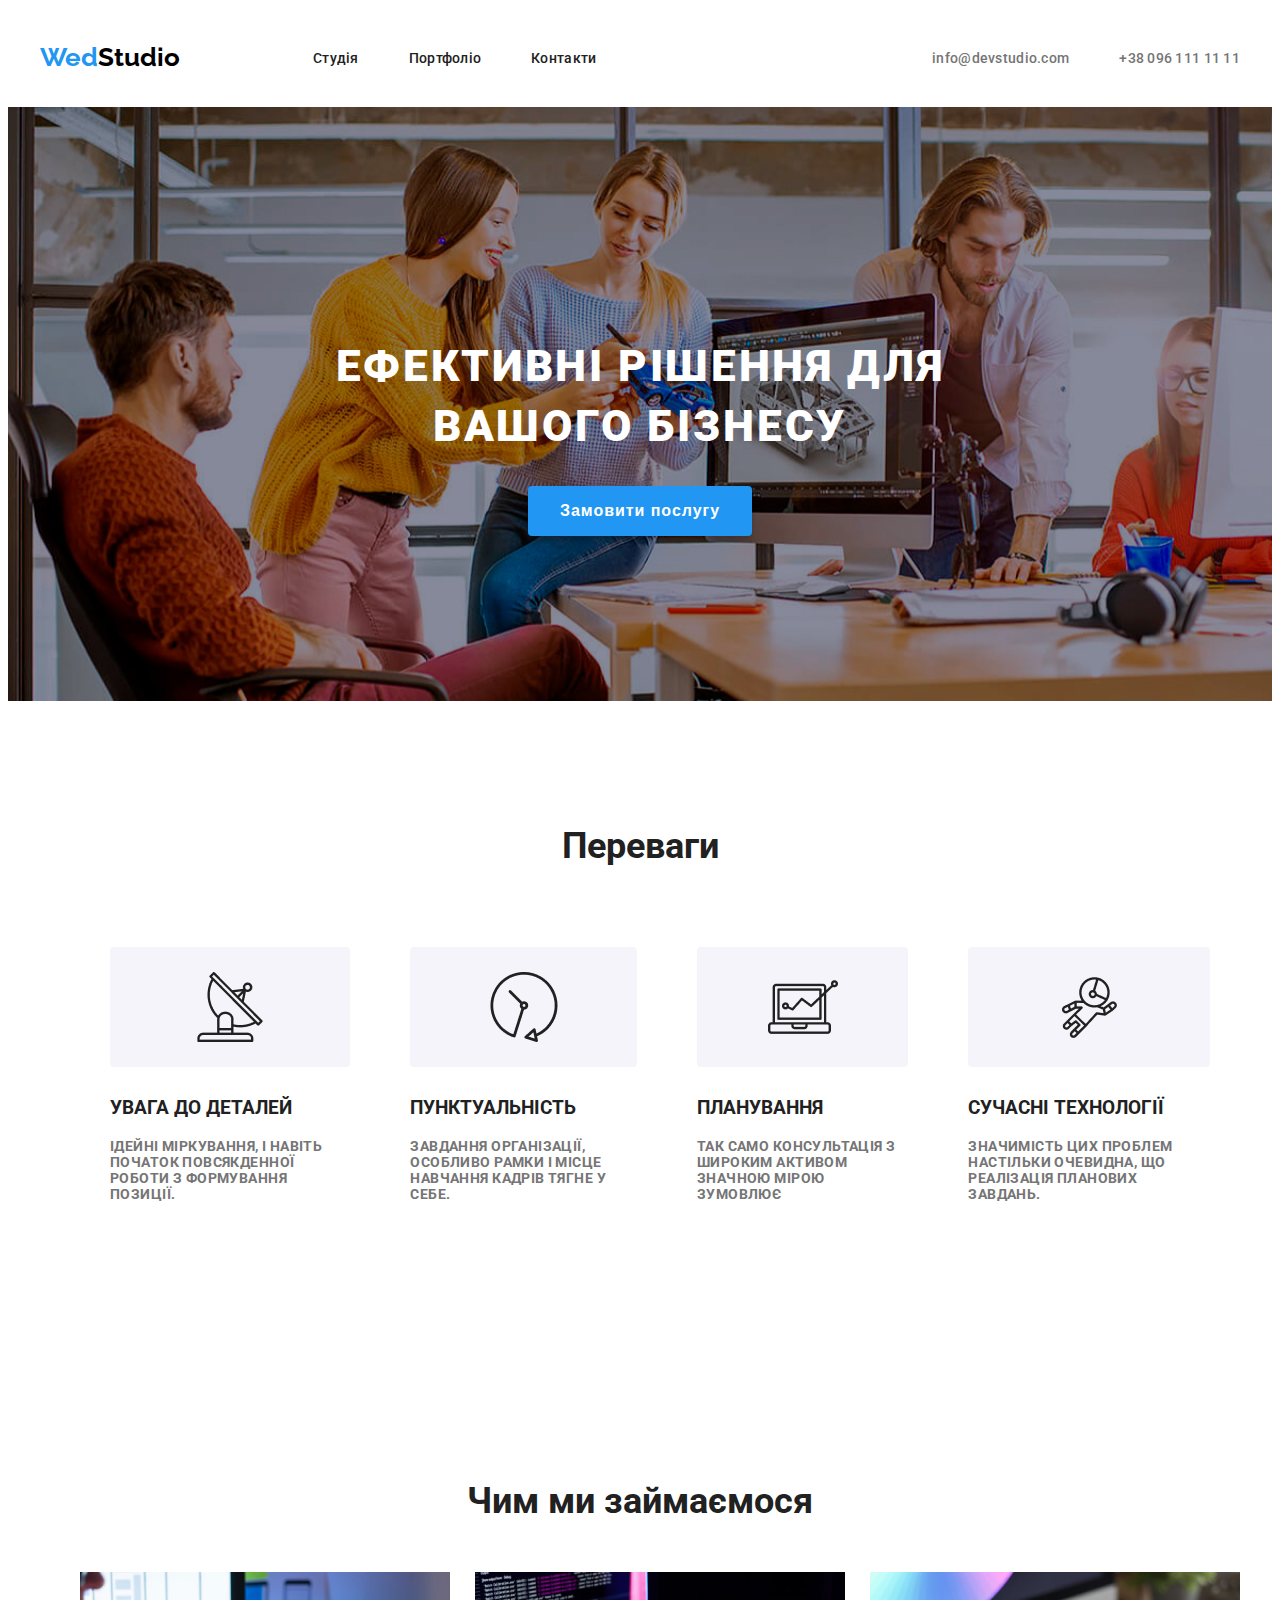
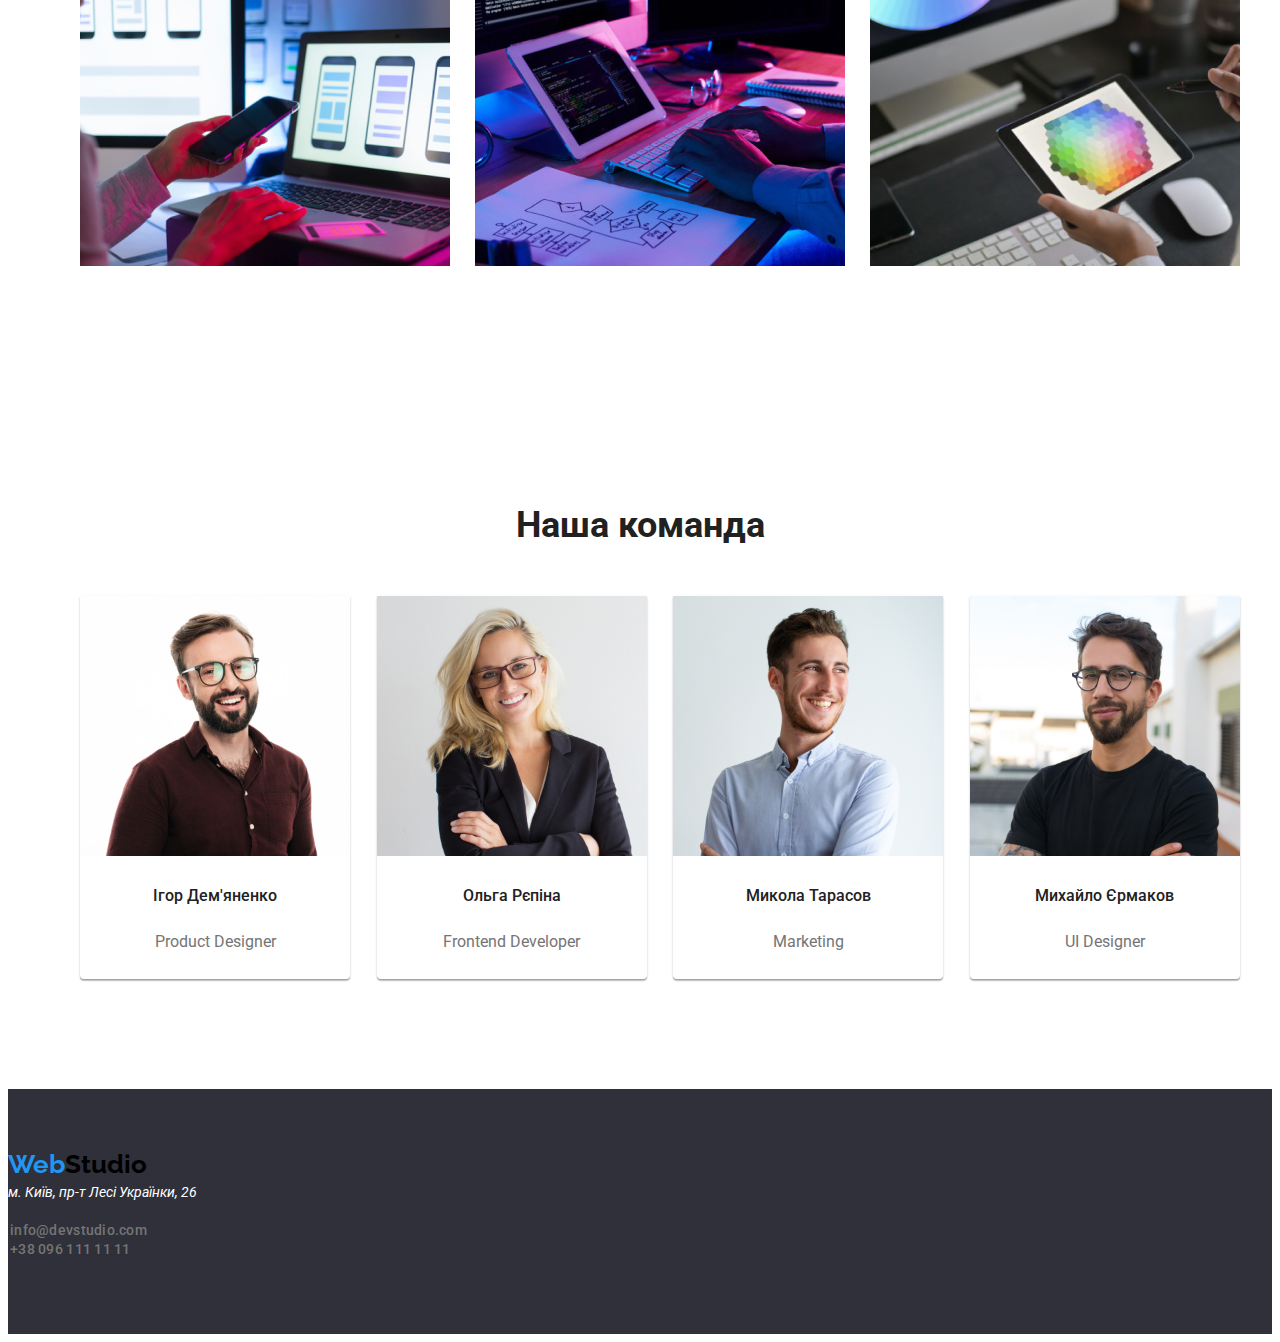
<file: index.html>
<!DOCTYPE html>
<html lang="en">
<head>
    <meta charset="UTF-8">
    <meta http-equiv="X-UA-Compatible" content="IE=edge">
    <meta name="viewport" content="width=device-width, initial-scale=1.0">
    <title>WedStudio</title>
    <!-- <link rel="stylesheet" href="https://cdnjs.cloudflare.com/ajax/libs/reseter.css/2.0.0/reseter.min.css" integrity="sha512-gCJkkUMGTe73+FMwog6gIBCVJIMXRoc21l6/IPCuzxCex/1sxvO8ctb6Zd4/WWs2UMqmtnDrAdhJht5pEY0LXg==" crossorigin="anonymous" referrerpolicy="no-referrer" />
    <link rel="stylesheet" href="https://cdnjs.cloudflare.com/ajax/libs/reseter.css/2.0.0/reseter.min.css" integrity="sha512-gCJkkUMGTe73+FMwog6gIBCVJIMXRoc21l6/IPCuzxCex/1sxvO8ctb6Zd4/WWs2UMqmtnDrAdhJht5pEY0LXg==" crossorigin="anonymous" referrerpolicy="no-referrer" /> -->
<link rel="stylesheet" href="https://cdnjs.cloudflare.com/ajax/libs/modern-normalize/1.1.0/modern-normalize.min.css" integrity="sha512-wpPYUAdjBVSE4KJnH1VR1HeZfpl1ub8YT/NKx4PuQ5NmX2tKuGu6U/JRp5y+Y8XG2tV+wKQpNHVUX03MfMFn9Q==" crossorigin="anonymous" referrerpolicy="no-referrer" />
    <link rel="preconnect" href="https://fonts.googleapis.com">
    <link rel="preconnect" href="https://fonts.gstatic.com" crossorigin>
    <link href="https://fonts.googleapis.com/css2?family=Raleway:wght@700&family=Roboto:wght@400;500;700;900&display=swap"rel="stylesheet">
    <link rel="preconnect" href="https://fonts.googleapis.com">
    <link rel="preconnect" href="https://fonts.gstatic.com" crossorigin>
    <link href="https://fonts.googleapis.com/css2?family=Raleway:wght@700&family=Roboto:wght@400;500;700;900&display=swap"rel="stylesheet">
    
    <link rel="stylesheet" href="./style.css">
</head>
<body>    
    <!-- шапка сторінки -->
    <header>
        <div class="container header">
            <nav>
   <!-- логотип -->
        <a href="./" class="logo">Wed<span>Studio</a>
        <!-- Навігація по сайту -->
        <ul class="nav-list">
            <li class="nav-item">
                <a class="nav-link" href="">Студія</a>
            </li>
            <li class="nav-item">
                <a class="nav-link" href="./portfolio.html">Портфоліо</a>
            </li>
            <li class="nav-item">
                <a class="nav-link" href="">Контакти</a>
            </li>
        </ul></nav>
        <!-- Контакти -->
        <ul class="contacts-list">
        <li class="contacts-item">
            <a  href=""class="contacts-link">info@devstudio.com</a>
        </li>
        <li class="contacts-item">
            <a  href="" class="contacts-link">+38 096 111 11 11</a>
        </li>
        </ul>
    </div>
        </div>
    </header>
    <main>
        <!-- секція герой -->
        <section class="section hero">
            <div  class="container">
            <h1>Ефективні рішення для вашого бізнесу </h2>
            <button class="hero-button" type="button">Замовити послугу</button>
        </section>
        </div>
        <!-- переваги -->
    <section class="section">
        <div class="container">
        <h2 class="section-title">Переваги</h2>
        <ul class="advantages">
            <li class=" item icon-arials">
                <h3 class="advantages-title">УВАГА ДО ДЕТАЛЕЙ</h3>
                <p class="text">Ідейні міркування, і навіть початок повсякденної роботи з формування позиції.</p>
            </li>
            <li class="item icon-clock">
                <h3 class="advantages-title">ПУНКТУАЛЬНІСТЬ</h3>
                <p class="text">Завдання організації, особливо рамки і місце навчання кадрів тягне у себе.</p>
            </li>
            <li class="item icon-diagram">
                <h3 class="advantages-title">ПЛАНУВАННЯ</h3>
                <p class="text">Так само консультація з широким активом значною мірою зумовлює</p>
            </li>
            <li class="item icon-astronaut">
                <h3 class="advantages-title">СУЧАСНІ ТЕХНОЛОГІЇ</h3>
                <p class="text">Значимість цих проблем настільки очевидна, що реалізація планових завдань.</p>
            </li>
        </ul></div>
    </section>
    <!-- /* Чим ми займаємось */ -->
    <section class="section">
        <div class="container">
        <h2 class="section-title">Чим ми займаємося</h2>
        <ul class="what-we-do">
            <li><img class="img-what-we-do" src="./w.s.images/1.jpg" alt="Приклади робіт"></li>
            <li><img class="img-what-we-do" src="./w.s.images/2.jpg" alt="Приклади робіт"></li>
            <li><img class="img-what-we-do" src="./w.s.images/3.jpg" alt="Приклади робіт"></li>
        </ul>
        </div>
    </section>
    <!-- наша команда -->
    <section class="section our-team">
        <div class="container">      
        <h2 class="section-title">Наша команда</h2>    
             <ul class="team-list" > <li class="border" >
            <img class="img" src="./w.s.images/4.jpg" alt="Учасник команди">
            <h3 class="name">Ігор Дем'яненко</h3>
            <p class="job">Product Designer</p>
        </li>
        <li class="border">
            <img class="img" src="./w.s.images/5.jpg" alt="Учасник команди">
            <h3 class="name">Ольга Рєпіна</h3>
            <p class="job">Frontend Developer</p>
        </li>
        <li class="border">
            <img class="img" src="./w.s.images/6.jpg" alt="Учасник команди">
            <h3 class="name">Микола Тарасов</h3>
            <p class="job">Marketing</p>
        </li>
        <li class="border">

<img class="img" src="./w.s.images/7.jpg" alt="Учасник команди">
            <h3 class="name">Михайло Єрмаков</h3>
            <p class="job">UI Designer</p>
        </li>
    </ul></div>
    </section>
    </main>
    <footer class="section-footer">      
         <a href="./" class="logo">Web<span>Studio</a></li>
         <address> м. Київ, пр-т Лесі Українки, 26</address></li>
        <ul class="contacts-list">
            <li class="contacts">
                <a href="" class="contacts-link">info@devstudio.com</a>
            </li>
            <li class="contacts">
                <a href="" class="contacts-link">+38 096 111 11 11</a>
            </li>
        </ul>
    </footer>  
</body>
</file>
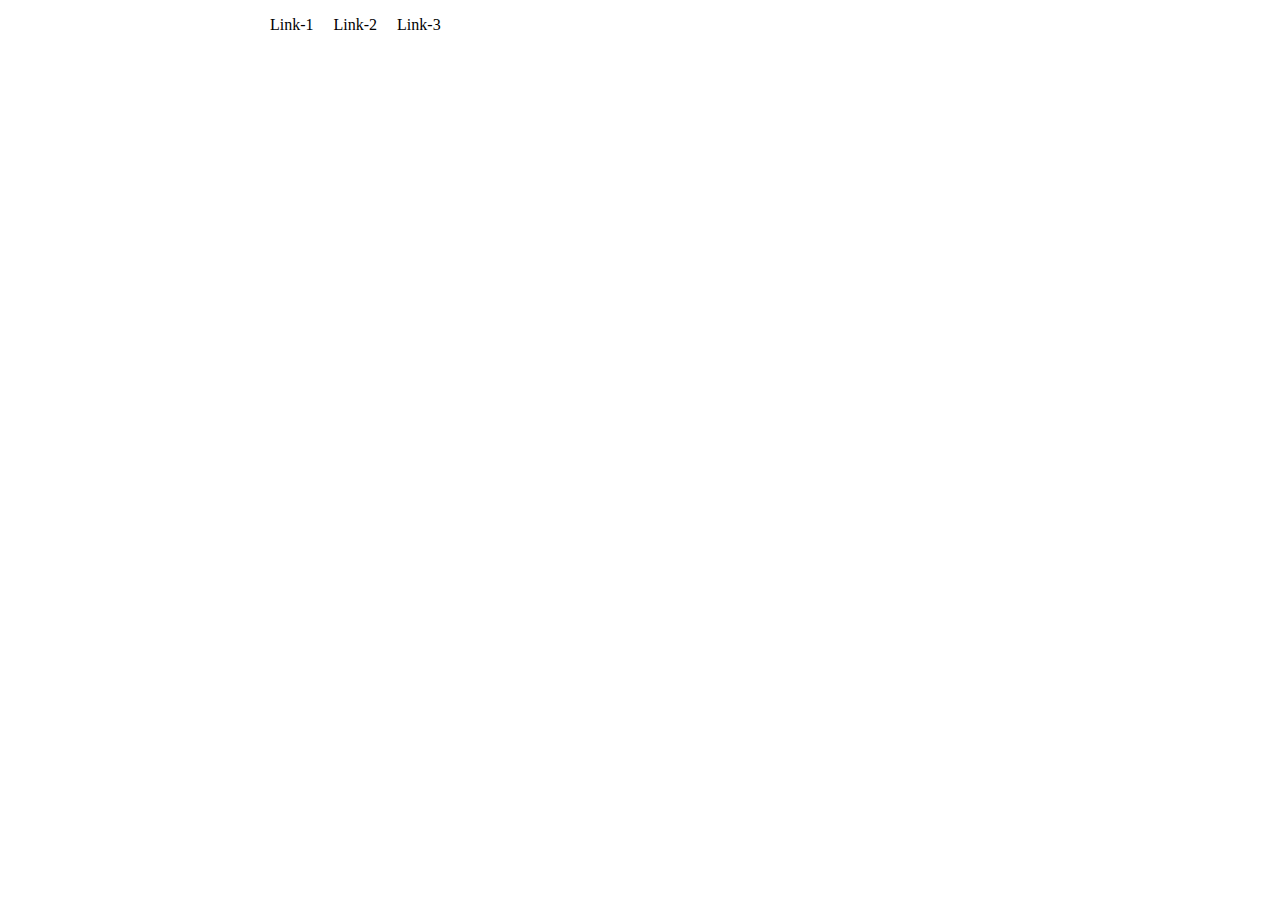
<file: flex-index.html>
<!DOCTYPE html>
<html lang="en">
<head>
    <meta charset="UTF-8">
    <meta http-equiv="X-UA-Compatible" content="IE=edge">
    <meta name="viewport" content="width=device-width, initial-scale=1.0">
    <title><Flex-box></title>
    <link rel="stylesheet" href="./flex-style.css">
</head>
<body>
    <ul class="list">
        <li class="item"><a class="link" href="">Link-1</a></li>
        <li class="item"><a class="link" href="">Link-2</a></li>
        <li class="item"><a class="link" href="">Link-3</a></li>

    </ul>

</body>
</html>
</file>
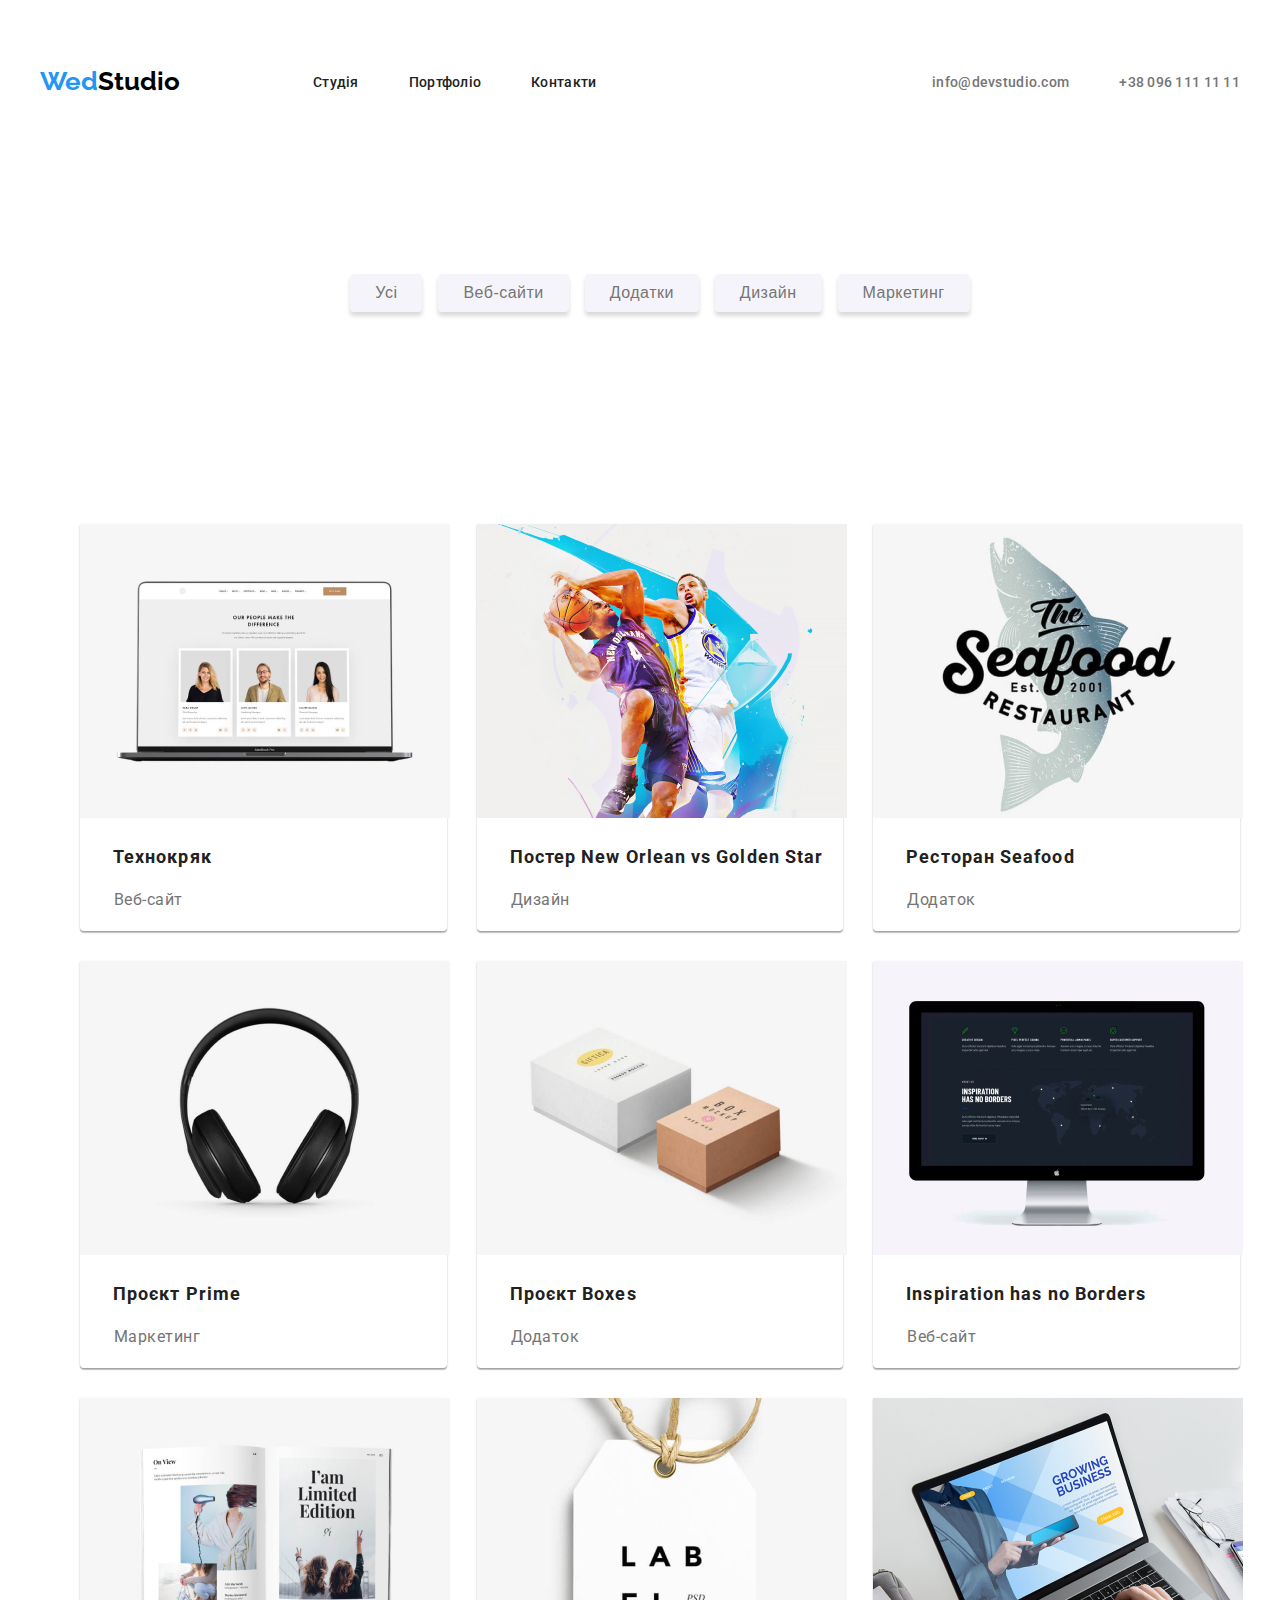
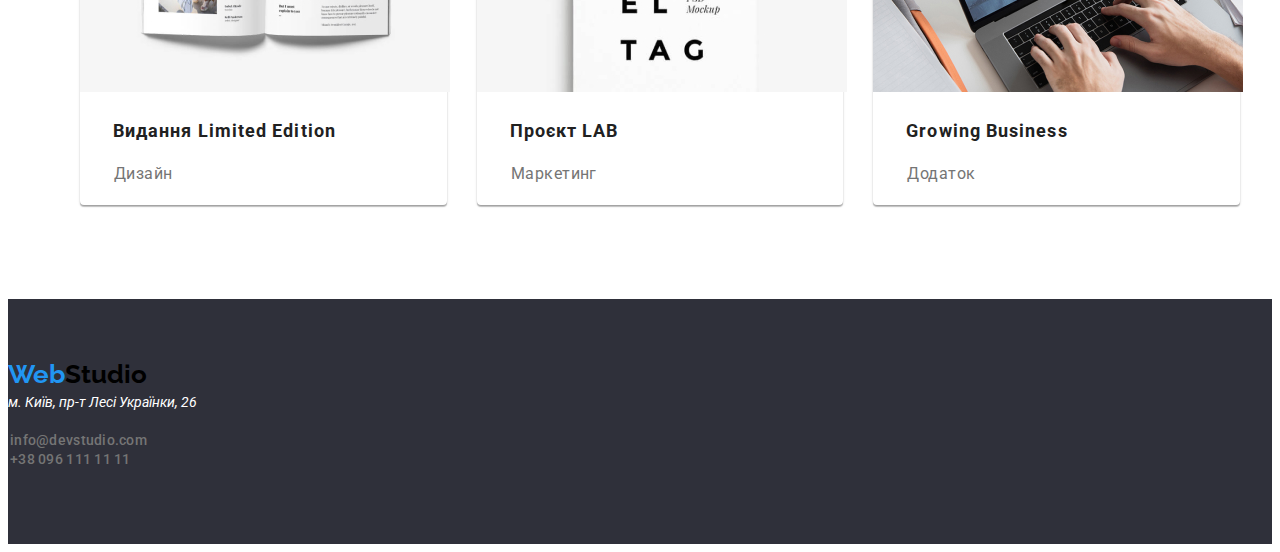
<file: portfolio.html>
<!DOCTYPE html>
<html lang="en">
<head>
    <meta charset="UTF-8">
    <meta http-equiv="X-UA-Compatible" content="IE=edge">
    <meta name="viewport" content="width=device-width, initial-scale=1.0">
    <title>Portfolio</title>
    <link rel="stylesheet" href="https://cdnjs.cloudflare.com/ajax/libs/modern-normalize/1.1.0/modern-normalize.min.css" integrity="sha512-wpPYUAdjBVSE4KJnH1VR1HeZfpl1ub8YT/NKx4PuQ5NmX2tKuGu6U/JRp5y+Y8XG2tV+wKQpNHVUX03MfMFn9Q==" crossorigin="anonymous" referrerpolicy="no-referrer" />
    <link rel="preconnect" href="https://fonts.googleapis.com">
    <link rel="preconnect" href="https://fonts.gstatic.com" crossorigin>
    <link href="https://fonts.googleapis.com/css2?family=Raleway:wght@700&family=Roboto:wght@400;500;700;900&display=swap"rel="stylesheet">
    <link rel="preconnect" href="https://fonts.googleapis.com">
    <link rel="preconnect" href="https://fonts.gstatic.com" crossorigin>
    <link href="https://fonts.googleapis.com/css2?family=Raleway:wght@700&family=Roboto:wght@400;500;700;900&display=swap"rel="stylesheet">
    <link rel="stylesheet" href="./style.css">
    <link rel="stylesheet"  href="./portfolio.css">  
  
  </head>
<body>
  <header>
        <div class="container header">
            <nav>
   <!-- логотип -->
        <a href="./" class="logo">Wed<span>Studio</a>
        <!-- Навігація по сайту -->
        <ul class="nav-list">
            <li class="nav-item">
                <a class="nav-link" href="">Студія</a>
            </li>
            <li class="nav-item">
                <a class="nav-link" href="./portfolio.html">Портфоліо</a>
            </li>
            <li class="nav-item">
                <a class="nav-link" href="">Контакти</a>
            </li>
        </ul></nav>
        <!-- Контакти -->
        <ul class="contacts-list">
        <li class="contacts-item">
            <a  href=""class="contacts-link">info@devstudio.com</a>
        </li>
        <li class="contacts-item">
            <a  href="" class="contacts-link">+38 096 111 11 11</a>
        </li>
        </ul>
    </div>
        </div>
    </header>
    <main>
  
</div>
    </div>
</header>
  <main>
    <section class="section-buttons section">
      <div class="container">
      <h2 class="section-title"></h2>
      <ul class="buttons-list">
  <li class="list-btn"><button class="button" type="button">Усі</button></li>
  <li class="list-btn"><button class="button"  type="button">Веб-сайти</button></li>
  <li class="list-btn"><button class="button"  type="button">Додатки</button></li>
  <li class="list-btn"><button class="button"  type="button">Дизайн</button></li>
  <li class="list-btn"><button class="button"  type="button">Маркетинг</button><br></li>
      </ul>
    </div>
    </section>
    <section class="link-section section">
      <div class="container">
      <ul class="links-list">
        <li class="foto-items">
          <a href="">
<img src="./portfolio.images/1.jpg"> 
<p  class="project-title">Технокряк</p>
<p class="spesialiasation">Веб-сайт </p>
          </a>
  <li class="foto-items">
    <a href="">
    <img src="./portfolio.images/2.2.jpg" alt=""  >
  <p class="project-title">Постер New Orlean vs Golden Star</p>
  <p class="spesialiasation">Дизайн</p>
  </a>
  </li>
  <li class="foto-items">
    <a href="">
    <img src="./portfolio.images/3.2.jpg" alt="" >
  <p class="project-title">Ресторан Seafood</p>
  <p class="spesialiasation">Додаток</p>
  </a>
  </li>
  <li class="foto-items">
    <a href="">
    <img src="./portfolio.images/4.jpg">
  <p class="project-title">Проєкт Prime</p>
  <p class="spesialiasation">Маркетинг</p>
  </a>
  </li>
  <li class="foto-items">
  <a href="">
    <img src="./portfolio.images/5.jpg">    
  <p class="project-title">Проєкт Boxes</p>
  <p class="spesialiasation">Додаток</p>
  </a>
  </li>
  <li class="foto-items">
    <a href="">
    <img src="./portfolio.images/6.jpg">
  <p class="project-title">Inspiration has no Borders</p>
  <p class="spesialiasation">Веб-сайт</p>
  </a>
  </li>
  <li class="foto-items">
    <a href="">
    <img src="./portfolio.images/7.jpg">
  <p class="project-title">Видання Limited Edition</p>
  <p class="spesialiasation">Дизайн</p>
  </a>
  </li>
  <li class="foto-items">
    <a href="">
    <img src="./portfolio.images/8.jpg">
  <p class="project-title">Проєкт LAB</p>
  <p class="spesialiasation">Маркетинг</p>
  </a>
  </li>
  <li class="foto-items">
    <a href="">
    <img src="./portfolio.images/9.jpg">
  <p class="project-title">Growing Business</p>
  <p class="spesialiasation">Додаток</p>
  </a></li>
  </ul>
  </main>
    
  <footer class="section-footer">      
    <a href="./" class="logo">Web<span>Studio</a></li>
    <address> м. Київ, пр-т Лесі Українки, 26</address></li>
   <ul class="contacts-list">
       <li class="contacts">
           <a href="" class="contacts-link">info@devstudio.com</a>
       </li>
       <li class="contacts">
           <a href="" class="contacts-link">+38 096 111 11 11</a>
       </li>
   </ul>
</footer>  
  
  </body>
  </html>
</file>
<file: style.css>
:root{
    --primary-text-color: #212121;
    --secondary-text-color: #757575;  
    --logo-color: #000000;
    --accent-color: #2196F3;
    --background-color: #FFFFFF;
    --hero-background: #2F303A;
  }
  html{
    box-sizing: border-box;
  }
  *,
  *::before,
  *::after{
    box-sizing: inherit;
  }
  
  body{
    color: var(--primary-text-color);
    background-color: var(--background-color);
    font-family: Roboto, sans-serif;
    font-style: normal;
    initial-letter: 0,03em;
  }
  a {
    text-decoration: none;
  }
  ul {
    list-style: none;
  }
  
.section{
  padding-top: 94px;
  padding-bottom: 94px;
}

  /* header */
  .logo {
    font-family: 'Raleway', sans-serif;
    font-weight: 700;
    font-size: 26px;
    line-height: 31px;
    
    color: var(--accent-color);
  }
  
  .logo > span {
    color: var(--logo-color);
  }
  
  
  .nav-link,.contacts-link{
    font-weight: 500;
    font-size: 14px;
    line-height: 16px;
    letter-spacing: 0.02em;
  }
  
  .nav-link{
    color: var(--primary-text-color);
  
    padding-top: 32px;
    padding-bottom: 32px;
  } 
  
  .nav-link:hover,
  .nav-link:focus,
  .contacts-link:hover,
  .contacts-link:focus{
   color: var(--accent-color);
  }
  
  .contacts-list{
    display: flex;
    margin-left: auto;
  }
  
  
  
  .contacts-link{
    color: var(--secondary-text-color);
  } 
  
  /* герой */
  .hero{
  background-color: var(--hero-background);
  padding-top: 200px;
  padding-bottom: 165px;
  }
  
  .hero .container{
    text-align: center;
  }
  
  
  h1{
    width: 696px;
  
    margin-right: auto;
    margin-left: auto;
    margin-bottom: 30px;
  
    font-weight: 900;
    font-size: 44px;
    line-height: 60px;
    letter-spacing: 0.06em;
    text-transform: uppercase;
    
    color: var(--background-color);
  }
  
  .hero-button{
  justify-content: center;
  align-items: center;
  
  border: none;
  border-radius: 4px;
  box-shadow: 0px 4px 4px rgba(0, 0, 0, 0.15);
  padding: 10px 32px;
  
    font-weight: 700;
    font-size: 16px;
    line-height: 30px;
    letter-spacing: 0.06em;
    text-align: center;
    
    color: var(--background-color);
    background-color: var(--accent-color);
  }
  /* переваги */
  .advantages{
  display: flex;
  justify-content: space-between;
  }
  
  
  .advantages .item{
    width: 270;
    padding: 30px;
  }
  
  .advantages .title{
    font-weight: 700;
   margin-bottom: 10px;
  }
  
  .advantages .title,
  .advantages .text{
    font-weight: 700;
    font-size: 14px;
    line-height: 16px;
    text-transform: uppercase;
  }
  
  .text{
    font-weight: 400;
    font-size: 14px;
    line-height: 24px;
    text-transform: uppercase;
    font-weight: 400; font-size: 14px;
    line-height: 24px; 
    letter-spacing: 0.03em;
   color: #757575;
    
    color: var(--secondary-text-color);
  }
  
  .section-title{
    font-weight: 700;
    font-size: 36px;
    line-height: 42px;
    text-align: center;
    margin-bottom: 50px;
  }
  /* Чим ми займаємось */
  .what-we-do{
    display: flex;
    justify-content:space-between;
  }
  .img-what-we-do{
    width: 370px;
  }
  /* наша команда */
  .team-list{
    display: flex;
    justify-content: space-between;
    
  }
  
  .border{
box-shadow: 0px 1px 3px rgba(0, 0, 0, 0.12), 0px 1px 1px rgba(0, 0, 0, 0.14),0px 2px 1px rgba(O, 0, 0, 0.2);
border-radius: 0px 0px 4px
4px;
  }
  .name{
    font-weight: 500;
    font-size: 16px;
    line-height: 19px;
    text-align: center;
   margin-bottom: 10px;
  }
  
  .job{
    text-align: center;
    font-weight: 400;
    font-size: 16px;
    line-height: 42px;
    text-align: center;
    display: flex;
    justify-content: center;
  
    color: var(--secondary-text-color);
  }
  
  
  /* футер */
  .section-footer{
    padding-bottom: 60px;
    padding-top: 60px;
    background-color: #2F303A;
    
  }
  .section-footer .contacts-list{
    display: block;
    padding-left: 2px;
    
  }
  
  .footer{ background-color: var(--hero-background);}
  .footer .logo>span{color: var(--background-color);}
  
  address{
   font-weight: 400;
  font-size: 14px;
  line-height: 24px;
  color: var(--background-color);
  }
  .footer.contacts-link{
  font-weight: 400;
  font-size: 14px;
  line-height: 24px;
  color: rgba(255, 255, 255, 0.6);
  }
  
  .container header{ 
    display: flex;
    justify-content: center;
    align-items: center;
  
    padding-top: 24px;
    padding-bottom: 25px;
  
  }
header{
  padding-top: 24px;
  padding-bottom: 24px;
}


  .header {
    display: flex;
    align-items: center;
  }
  .header.nav{
    display: flex;
  }
  .contacts-list{
    display: flex;
  margin-left: auto;
  }
  .nav-item:not(:first-child),
  .contacts-item:not(:first-child)
  {
    margin-left: 50px;
  }
  
  .nav-list{
    display: flex;
    margin-left: 93px;
  
  }
  
  ul,
  p,
  h2,
  h3,
  {
    list-style: none;
    padding: 0;
    margin: 0;
  }
  .section .our-team{
    background-color: #F5F4FA;
  }
  .container{
    
  width: 1200px;
  margin-left: auto;
  margin-right: auto;
  }
  .img{
    width: 270px; ;
    display: flex;
    margin-bottom: 30px;

  }
nav{
display: flex;
align-items: center;
}
.border{
  background: #FFFFFF;
box-shadow: 0px 1px 3px rgba(0, 0, 0, 0.12), 0px 1px 1px rgba(0, 0, 0, 0.14), 0px 2px 1px rgba(0, 0, 0, 0.2);
border-radius: 0px 0px 4px 4px;
}
.item::before {
content:"";
display: block;
height: 120px;
background-color: #F5F4FA;
border-radius: 4px;
background-position: center;
margin-bottom: 30px;}

.hero{
  background: rgba(47, 48, 58, 0.4);
  background-image: url(./w.s.images/Img.jpg);
  background-repeat: no-repeat;
}
.icon-arials.item::before
{background-image:url(./w.s.images/1.png) ; background-repeat: no-repeat;}
.icon-clock.item::before{
  background-image:url(./w.s.images/2.png) ; background-repeat: no-repeat;
}
.icon-diagram.item::before{
  background-image:url(./w.s.images/4.png) ; background-repeat: no-repeat;
}
.icon-astronaut.item::before{
  background-image:url(./w.s.images/3.png) ; background-repeat: no-repeat;
}
</file>
<file: flex-style.css>
.list{
    list-style: none;
    margin-left: auto;
    margin-right: auto;
    display: flex;
    width: 800px;
}

.link{
    color: black;
    text-decoration: none;
    padding: 10px;
    }
</file>
<file: portfolio.css>
:root{
  --primary-text-color: #212121;
  --secondary-text-color: #757575;  
  --logo-color: #000000;
  --accent-color: #2196F3;
  --background-color: #FFFFFF;
  --hero-background: #2F303A;
}
html{
  box-sizing: border-box;
}
body{
  color: var(--primary-text-color);
  background-color: var(--background-color);
  font-family: Roboto, sans-serif;
  font-style: normal;
  initial-letter: 0,03em;
}
.logo {
  font-family: 'Raleway', sans-serif;
  font-weight: 700;
  font-size: 26px;
  line-height: 31px;
  color: var(--accent-color);
}
.logo > span {
  color: var(--logo-color);
}
.list{
  display: flex;
}
.link{
  padding: 12px;
  
}
.buttons-list{
  display: flex;
  margin-left: auto;
  margin-right: auto;
}
.buttons-list .btn-item:not(:first-child){ 
  margin-left: 30px;   
}
.button{
margin: 8px;
  padding: 6px 25px;
justify-content: space-between;
  text-align: center;
  font-weight: 500;
  font-size: 16px;
  line-height: 26px;
  letter-spacing: 0.03em;
  background-color: #F5F4FA;
  border-radius: 4px;
}
.section{
padding-bottom: 94px;
padding-top: 94px;
}
.container {
/* outline: solid 3px red; */
display: flex;
}
.container.header {
display: flex;
justify-content: center;
align-items: center;
color: var(--primary-text-color);
padding-top: 24px;
padding-bottom: 25px;
}
.header nav {
  display: flex;
  justify-content: center;
  align-items: center;
}

  .button:hover,
  .button:focus{
    background-color: var(--accent-color);
    color: var(--background-color);

    box-shadow: 0px 3px 1px rgba(0, 0, 0, 0.1), 0px 1px 2px rgba(0, 0, 0, 0.08), 0px 2px 2px rgba(0, 0, 0, 0.12);}

/* .nav-list{
  display: flex;
  margin-left: 93px;
  justify-content: center;}
  ul,
p,
h1,
h2,
h3{
  list-style: none;
  padding: 0;
  margin: 0;
} */
.link{
  display: flex;
  margin-left: 93px;
}
.addres{
  display: flex;
  justify-content: flex-end;
}
.footer{ background-color: var(--hero-background);}
  .footer .logo>span{color: var(--background-color);}
  
  address{
   font-weight: 400;
  font-size: 14px;
  line-height: 24px;
  color: var(--background-color);
  }
  .footer.contacts-link{
    font-weight: 400;
    font-size: 14px;
    line-height: 24px;
    color: rgba(255, 255, 255, 0.6);
    }
  
  
    .links-list{
      display: flex;
      flex-wrap: wrap;
      margin: -15px;
    
    }
    .links-list li{width: calc((100% - 6*15px)/3);
    margin: 15px;}
    
    button{
      
      align-items: center;
      color: #757575;
      border: none;
      border-radius: 4px;
      box-shadow: 0px 4px 4px rgba(0, 0, 0, 0.15);
      padding: 10px 32px;
  
        font-weight: 700;
        font-size: 16px;
        line-height: 30px;
        letter-spacing: 0.06em;
        text-align: center;}
    .foto-items{
      box-sizing: border-box;
      background: #FFFFFF;
box-shadow: 0px 1px 3px rgba(0, 0, 0, 0.12), 0px 1px 1px rgba(0, 0, 0, 0.14), 0px 2px 1px rgba(0, 0, 0, 0.2);
border-radius: 0px 0px 4px 4px;  
    }


        .links-list{
box-sizing: border-box;
background: #FFFFFF;
border: 0px solid #EEEEEE;
        }
        .project-title{
          margin-left: 24px;
          align-items: center;
          font-family: 'Roboto';
          padding-left: 9px;
          padding-top: 6px;
font-style: normal;
font-weight: 700;
font-size: 18px;


letter-spacing: 0.06em;

color: #212121;

        }
        .spesialiasation{
          margin-left: 34px;
          font-family: 'Roboto';
font-style: normal;
font-weight: 400;
font-size: 16px;
line-height: 30px;
letter-spacing: 0.03em;

color: #757575;
        }
        .list-btn{

        }
</file>
